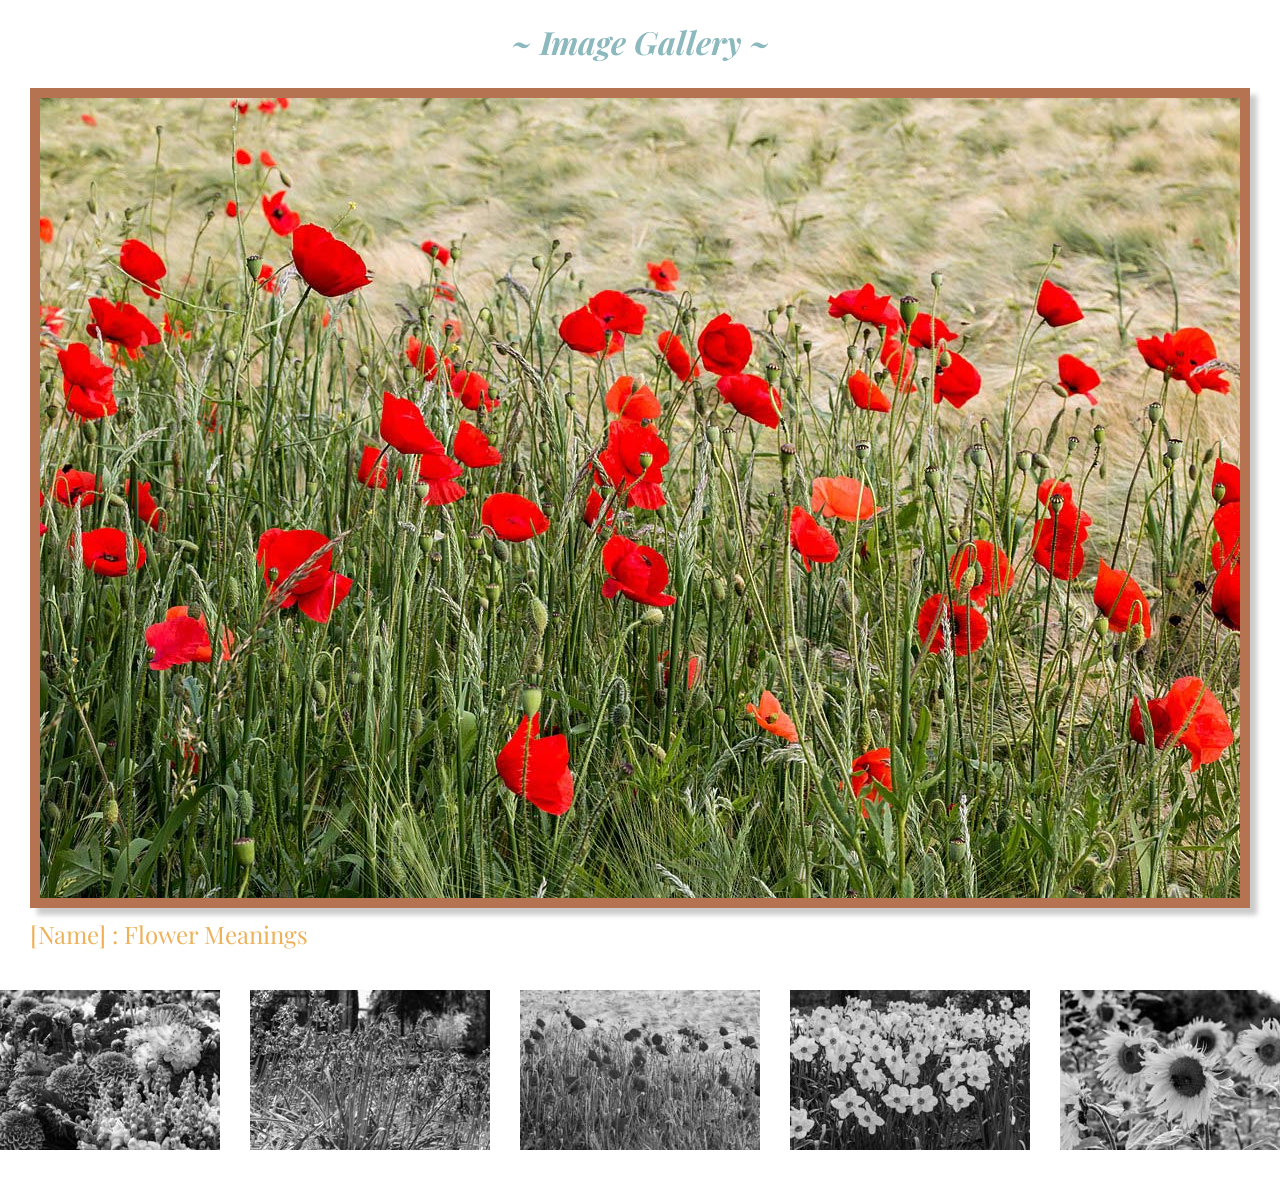
<file: index.html>
<!DOCTYPE html>
<html lang="en">
<head>
	<meta charset="utf-8">
	<title>Image Gallery | COMP1073 Client-Side JavaScript</title>
	<link rel="stylesheet" href="css/gallery.css">
	<link rel="preconnect" href="https://fonts.googleapis.com">
	<link rel="preconnect" href="https://fonts.gstatic.com" crossorigin>
	<link href="https://fonts.googleapis.com/css2?family=Lora:ital,wght@0,400..700;1,400..700&family=Playfair+Display:ital,wght@0,400..900;1,400..900&display=swap" rel="stylesheet">
	<link rel="icon" type="image/png" href="flower-icon.png">
</head>
<body>
	<div class="title">
		<h1>~ Image Gallery ~</h1>
	</div>
	<section id="gallery">
		<figure>
			<img id="featuredImg" src="flowers-red-large.jpg" alt="" width="1200" height="800" />
			<figcaption id="imgInfo">[Name] : Flower Meanings</figcaption>
		</figure>
		
		<ul>
			<li><img src="flowers-pink-small.jpg" alt="[Dahlia] : Dignity, Elegance" width="240" height="160" id="photo1" onclick="displayFullsize(this);" /></li>
			<li><img src="flowers-purple-small.jpg" alt="[Bluebell] : Humility, Constancy" width="240" height="160" id="photo2" onclick="displayFullsize(this);" /></li>
			<li><img src="flowers-red-small.jpg" alt="[Poppy] : Oblivion, Sleep, Imagination" width="240" height="160" id="photo3" onclick="displayFullsize(this);" /></li>
			<li><img src="flowers-white-small.jpg" alt="[Daffodil] : Rebirth, New beginnings" width="240" height="160" id="photo4" onclick="displayFullsize(this);" /></li>
			<li><img src="flowers-yellow-small.jpg" alt="[Sunflower] : Happiness" width="240" height="160" id="photo5"  onclick="displayFullsize(this);" /></li>
		</ul>
	</section>

	<script src="js/gallery.js"></script>
	<!-- PHOTO CREDITS
	Sunflowers in the hamlet Dernekamp, Kirchspiel, Dülmen, North Rhine-Westphalia, Germany
	By Dietmar Rabich - Own work, CC BY-SA 4.0, https://commons.wikimedia.org/w/index.php?curid=61514522

	Poppies in cornfield, Dülmen, North Rhine-Westphalia, Germany
	By Dietmar Rabich - Own work, CC BY-SA 4.0, https://commons.wikimedia.org/w/index.php?curid=40957238

	Daffodils in Sentmaring park, Münster, North Rhine-Westfalia, Germany
	By Dietmar Rabich - Own work, CC BY-SA 4.0, https://commons.wikimedia.org/w/index.php?curid=48211466

	Sentmaring Park, Münster, North Rhine-Westphalia, Germany
	By Dietmar Rabich - Own work, CC BY-SA 4.0, https://commons.wikimedia.org/w/index.php?curid=48576226

	Market in Münster, North Rhine-Westphalia, Germany
	By Dietmar Rabich - Own work, CC BY-SA 4.0, https://commons.wikimedia.org/w/index.php?curid=62071586
	-->
</body>
</html>
</file>
<file: css/gallery.css>
/* reset all default setting */
* {
    margin: 0;
    padding: 0;
}
body {
    background-color: #fff;
    color: #8CB9BD;
    font-family: "Playfair Display", serif;
}

.title{
    text-align: center;
    padding: 20px 0 15px 0;
    font-style: italic;
}

#gallery {
    display: flex;
    flex-direction: column;
    margin: 10px 20px;
    align-items: center;
}


#featuredImg {
    display: block;
    box-shadow: 7px 7px 5px #ccc;
    border: 10px solid #B67352;
}
#imgInfo {
    font-size: 1.5em;
    margin-top: 10px;
    color:  #ECB159;
}


ul {
    list-style: none;
    display: flex;
    margin-top: 40px;
    margin-bottom: 20px;
}

li {
    padding: 0 15px;
}

li img {
    -webkit-filter: grayscale(100%); /* Safari 6.0 - 9.0 */
    filter: grayscale(100%);
    transition: transform .2s;
}

li img:hover {
    filter: none;
    transform:scale(1.2);
}
</file>
